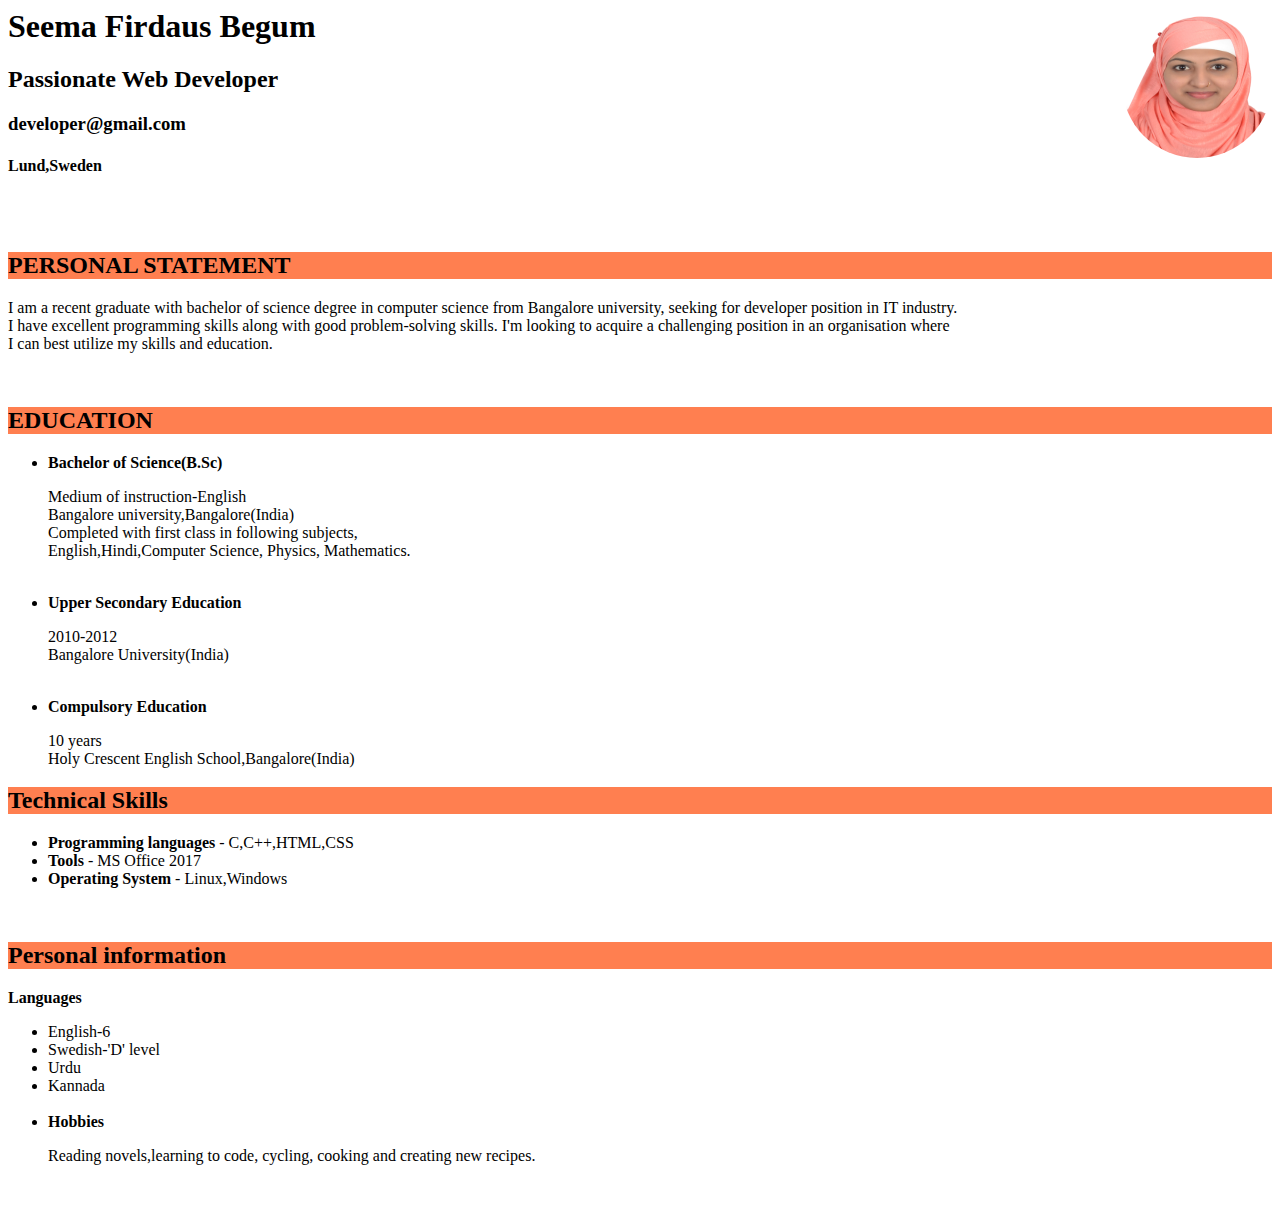
<file: week1/index.html>
<html>
   <head>
      <title> My Resume</title>
      <meta charset = "UTF-8">
      <link rel="stylesheet" type="text/css" href="styles.css">
   </head>
   <body>
      <p>
         <img src="photo.jpg" alt="photo" align="right" style="width:150px;height:150px">
      </p>
      <header>
         <h1>Seema Firdaus Begum</h1>
         <h2>Passionate Web Developer</h2>
         <h3>developer@gmail.com</h3>
         <h4>Lund,Sweden</h4>
      </header>
      <br>
      <br>
      <section>
         <h2>PERSONAL STATEMENT</h2>
      </section>
      <p>I am a recent graduate with bachelor of science degree in computer science from
         Bangalore university, seeking for developer position in IT industry.<br> I have excellent 
         programming skills along with good problem-solving skills. I'm looking to acquire a 
         challenging position in an organisation where <br>
         I can best utilize my skills and education. 
      </p>
      <br>
      <section>
         <h2>EDUCATION</h2>
      </section>
      <ul>
         <li><b>Bachelor of Science(B.Sc)</b></li>
         <p>Medium of instruction-English<br>
            Bangalore university,Bangalore(India)<br>
            Completed with first class in following subjects,<br>
            English,Hindi,Computer Science,
            Physics, Mathematics.
         </p>
         <br>
         <li><b>Upper Secondary Education</b></li>
         <p>2010-2012<br>
            Bangalore University(India)
         </p>
         <br>
         <li><b>Compulsory Education</b></li>
         <p>10 years<br>
            Holy Crescent  English School,Bangalore(India)
            <br>
      </ul>
      <section>
         <h2>Technical Skills</h2>
      </section>
      <ul>
         <li><b>Programming languages</b> - C,C++,HTML,CSS</li>
         <li><b>Tools</b> - MS Office 2017</li>
         <li><b>Operating System</b> - Linux,Windows</li>
      </ul>
      <br>
      <section>
         <h2>Personal information</h2>
      </section>
      <b>Languages</b>
      <ul>
         <li>English-6</li>
         <li>Swedish-'D' level</li>
         <li>Urdu</li>
         <li>Kannada</li>
         <br>
         <li><b>Hobbies</b></li>
         <p>Reading novels,learning to code, cycling, cooking and creating new recipes.</p>
      </ul>
      <br>
   </body>
</html>
</file>
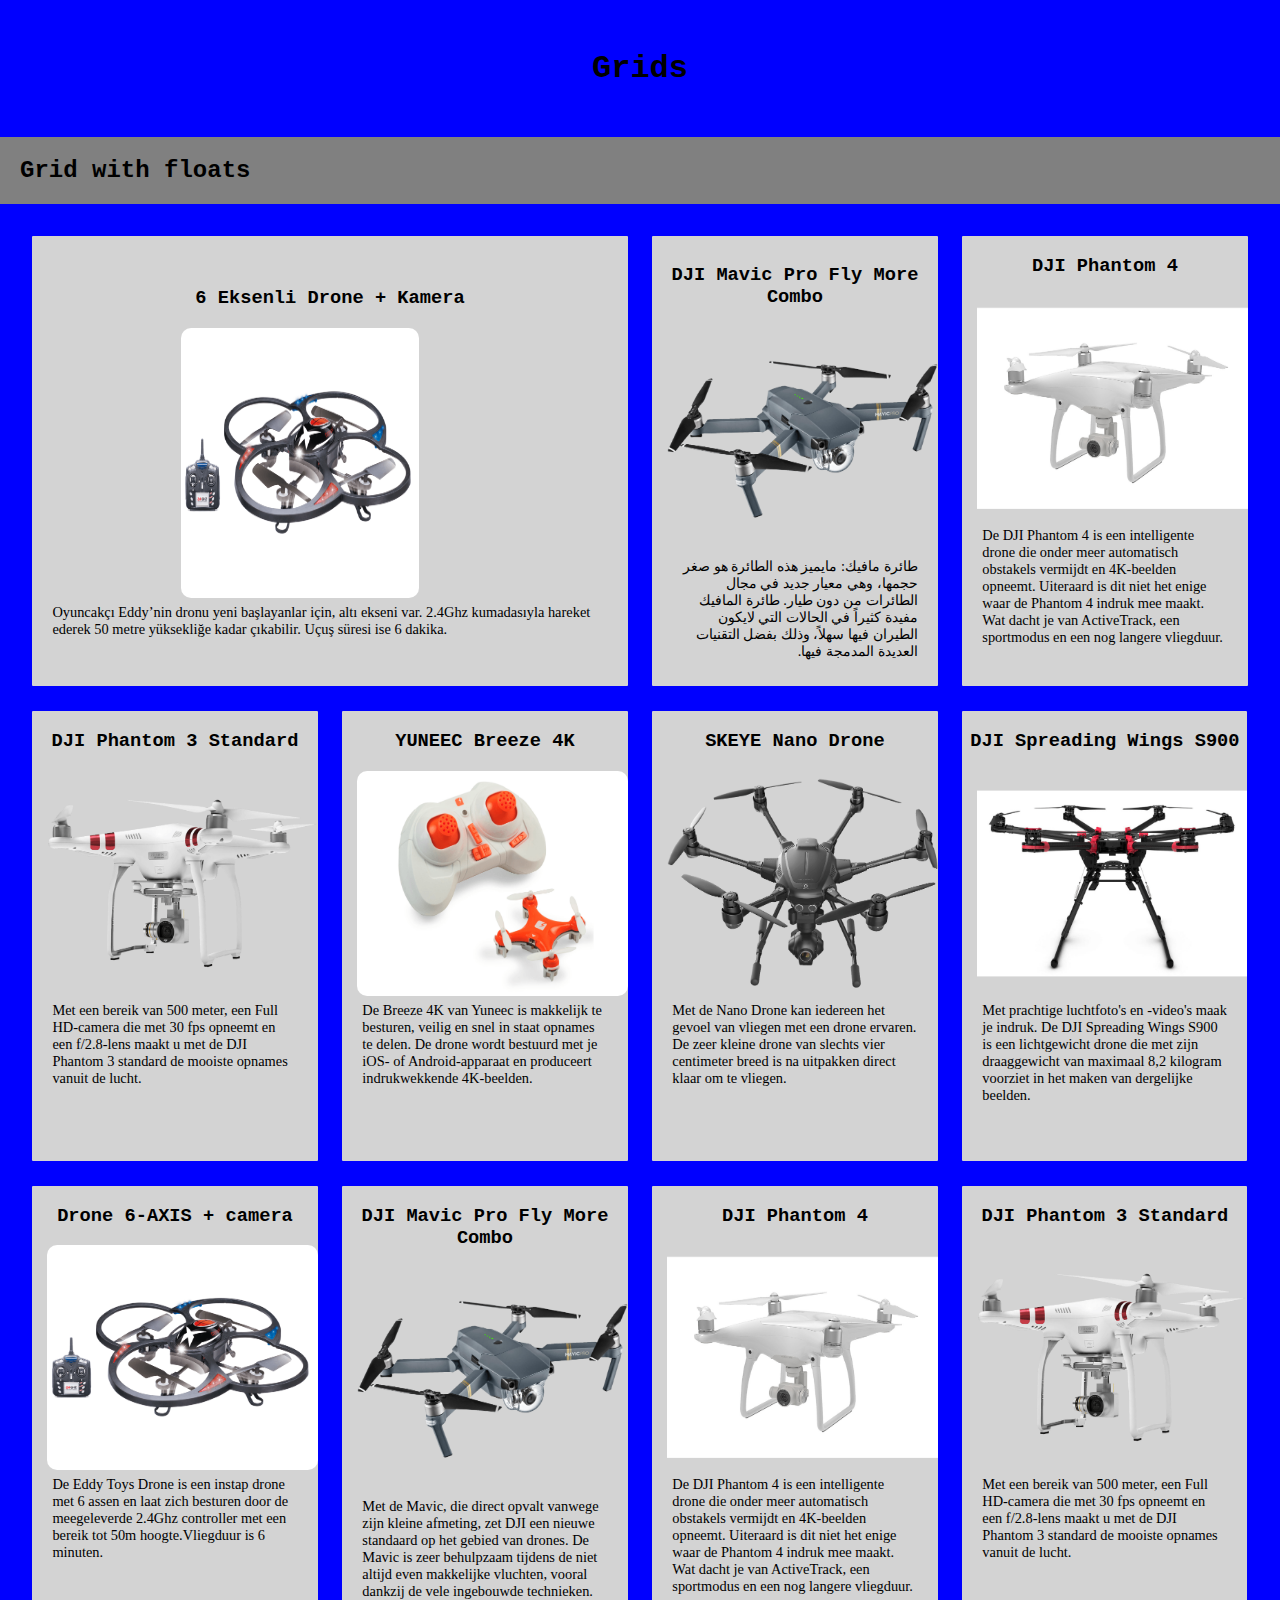
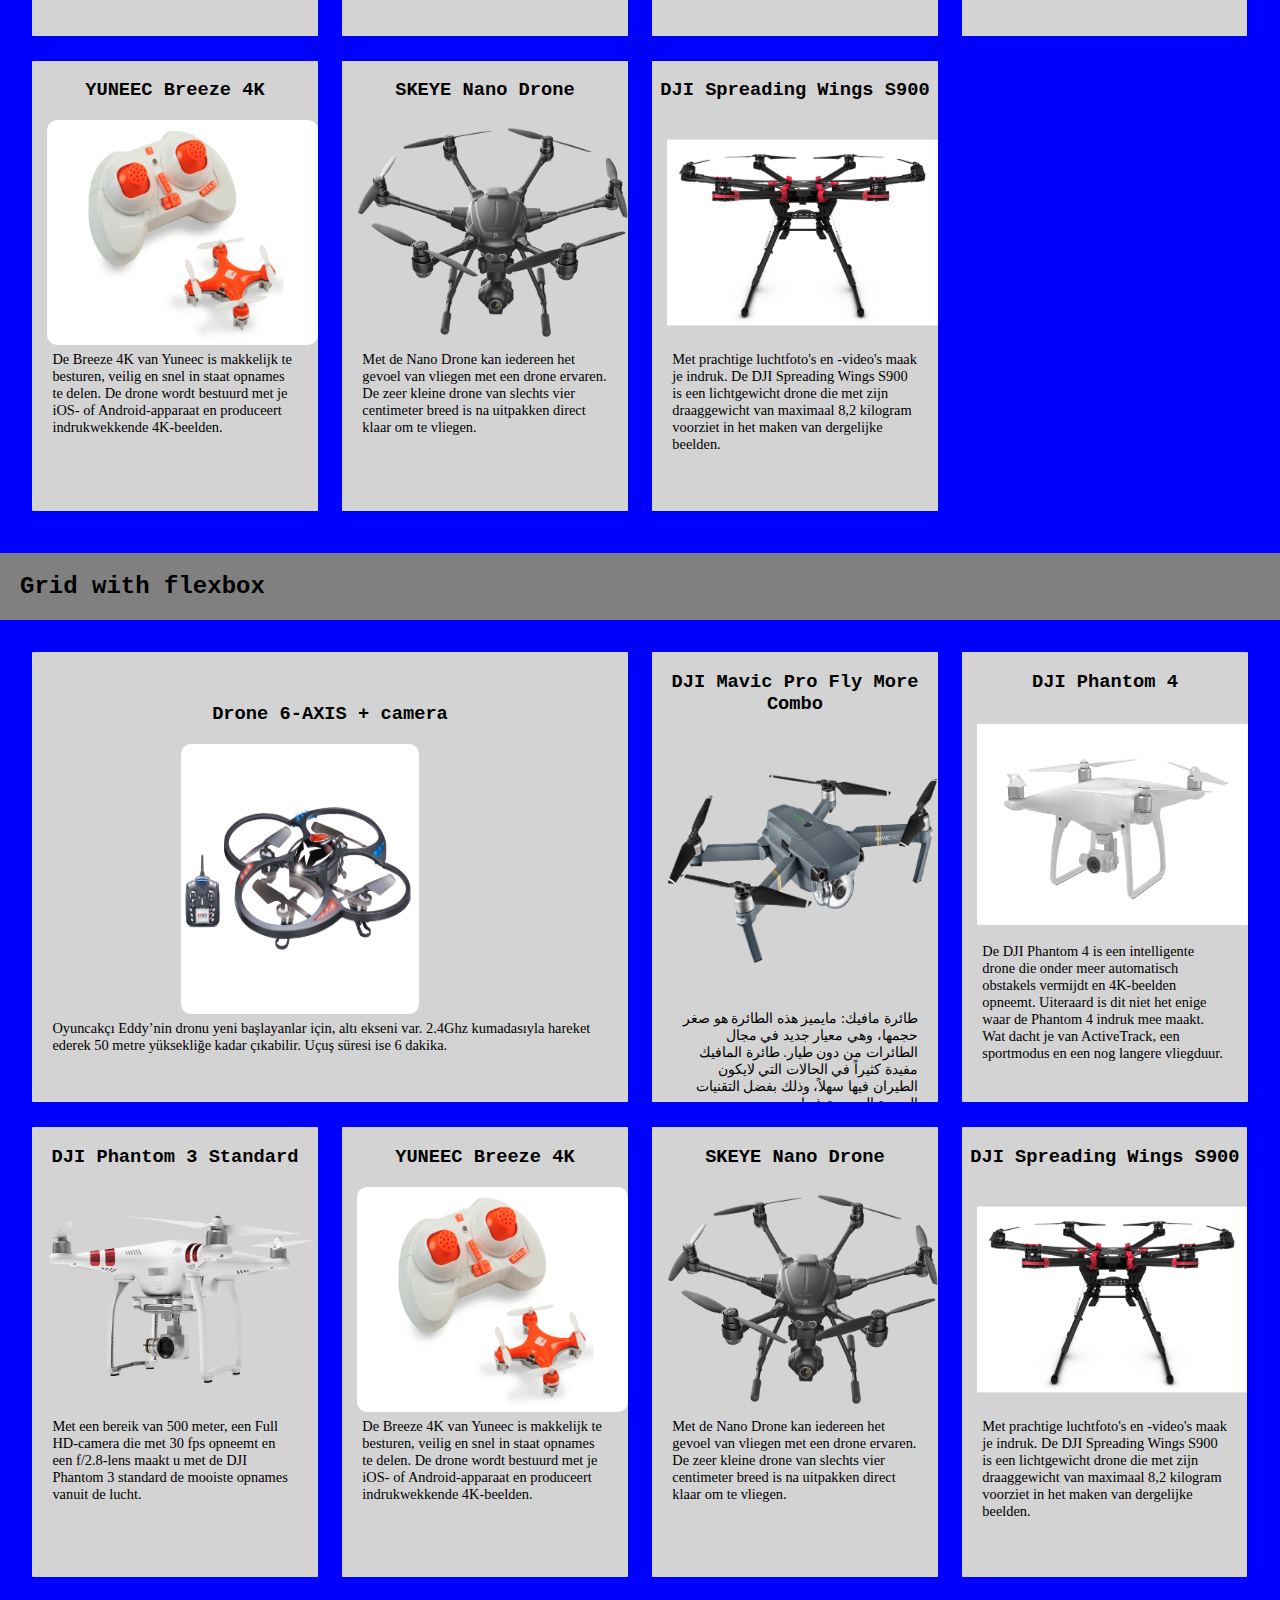
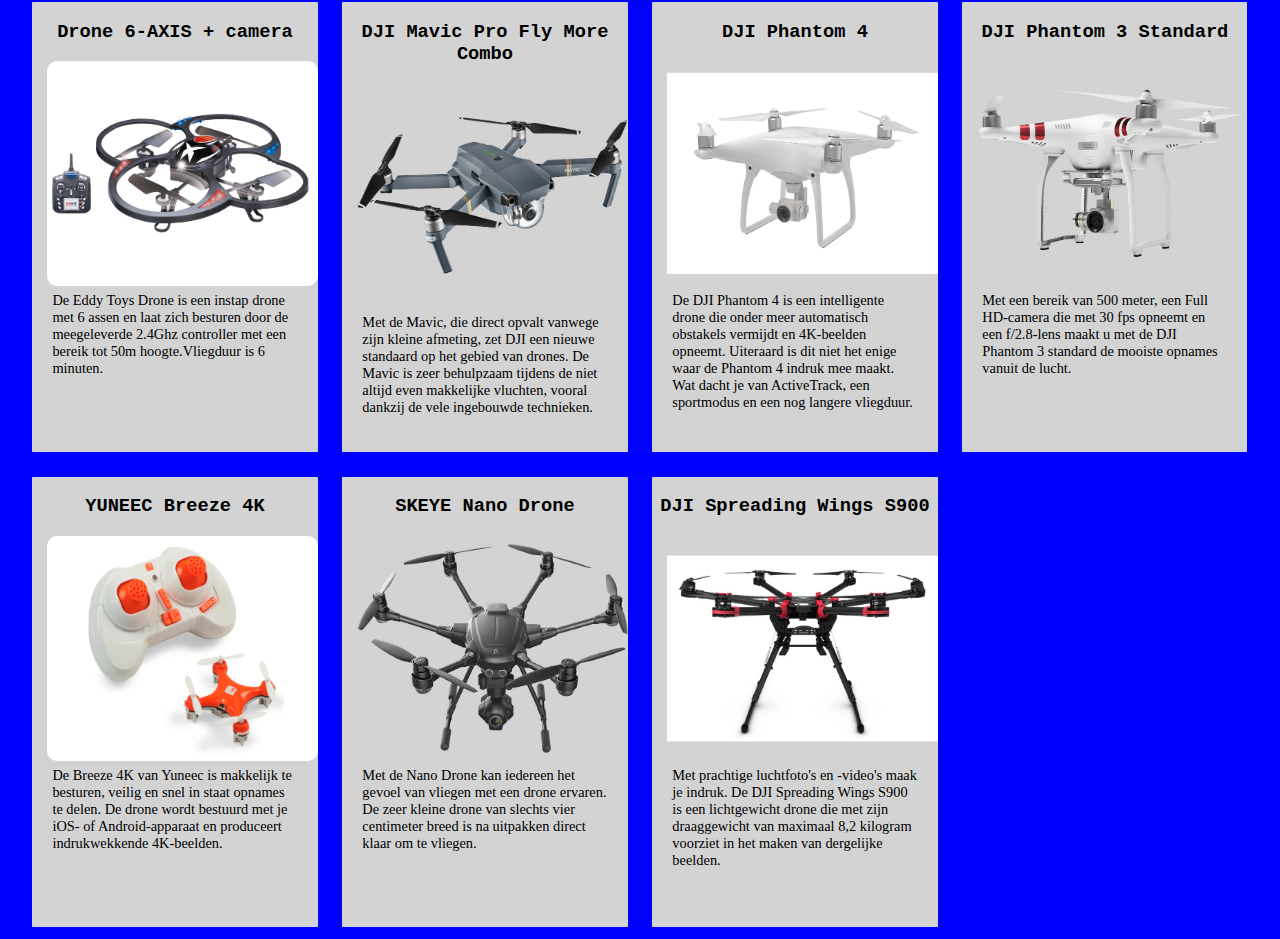
<file: week2/Homework2/index.html>
<!doctype html>
<html>
    <head>
        <meta charset="utf-8">
        <meta name="viewport" content="width=device-width, initial-scale=1.0">
        <title>Grids</title>
        <link rel="stylesheet" href="style.css">
    </head>
    <body>
        <header>
            <h1>Grids</h1>
        </header>
        <main>
            <section>
                <h2>Grid with floats</h2>
                <ul id="grid-floats">
                    <li class="grid-item">
                        <h3>6 Eksenli Drone + Kamera</h3>
                        <img src="images/drone1.png">
                        <p>Oyuncakçı Eddy’nin dronu yeni başlayanlar için, altı ekseni var. 2.4Ghz kumadasıyla hareket ederek 50 metre yüksekliğe kadar çıkabilir. Uçuş süresi ise 6 dakika.</p>
                    </li>
                    <li class="grid-item">
                        <h3>DJI Mavic Pro Fly More Combo</h3>
                        <img src="images/drone2.png">
                         <p dir="rtl">طائرة مافيك: مايميز هذه الطائرة هو صغر حجمها، وهي معيار جديد في مجال الطائرات من دون طيار. طائرة المافيك مفيدة كثيراً في الحالات التي لايكون الطيران فيها سهلاً، وذلك بفضل التقنيات العديدة المدمجة فيها.</p>
                    </li>
                    <li class="grid-item">
                        <h3>DJI Phantom 4</h3>
                        <img src="images/drone3.png">
                        <p>De DJI Phantom 4 is een intelligente drone die onder meer automatisch obstakels vermijdt en 4K-beelden opneemt. Uiteraard is dit niet het enige waar de Phantom 4 indruk mee maakt. Wat dacht je van ActiveTrack, een sportmodus en een nog langere vliegduur.</p>
                    </li>
                    <li class="grid-item">
                        <h3>DJI Phantom 3 Standard</h3>
                        <img src="images/drone4.png">
                        <p>Met een bereik van 500 meter, een Full HD-camera die met 30 fps opneemt en een f/2.8-lens maakt u met de DJI Phantom 3 standard de mooiste opnames vanuit de lucht.</p>
                    </li>
                    <li class="grid-item">
                        <h3>YUNEEC Breeze 4K</h3>
                        <img src="images/drone5.png">
                        <p>De Breeze 4K van Yuneec is makkelijk te besturen, veilig en snel in staat opnames te delen. De drone wordt bestuurd met je iOS- of Android-apparaat en produceert indrukwekkende 4K-beelden.</p>
                    </li>
                    <li class="grid-item">
                        <h3>SKEYE Nano Drone</h3>
                        <img src="images/drone6.png">
                        <p>Met de Nano Drone kan iedereen het gevoel van vliegen met een drone ervaren. De zeer kleine drone van slechts vier centimeter breed is na uitpakken direct klaar om te vliegen.</p>
                    </li>
                    <li class="grid-item">
                        <h3>DJI Spreading Wings S900</h3>
                        <img src="images/drone7.png">
                        <p>Met prachtige luchtfoto's en -video's maak je indruk. De DJI Spreading Wings S900 is een lichtgewicht drone die met zijn draaggewicht van maximaal 8,2 kilogram voorziet in het maken van dergelijke beelden.</p>
                    </li>
                    <li class="grid-item">
                        <h3>Drone 6-AXIS + camera</h3>
                        <img src="images/drone1.png">
                        <p>De Eddy Toys Drone is een instap drone met 6 assen en laat zich besturen door de meegeleverde 2.4Ghz controller met een bereik tot 50m hoogte.Vliegduur is 6 minuten.</p>
                    </li>
                    <li class="grid-item">
                        <h3>DJI Mavic Pro Fly More Combo</h3>
                        <img src="images/drone2.png">
                        <p>Met de Mavic, die direct opvalt vanwege zijn kleine afmeting, zet DJI een nieuwe standaard op het gebied van drones. De Mavic is zeer behulpzaam tijdens de niet altijd even makkelijke vluchten, vooral dankzij de vele ingebouwde technieken.</p>
                    </li>
                    <li class="grid-item">
                        <h3>DJI Phantom 4</h3>
                        <img src="images/drone3.png">
                        <p>De DJI Phantom 4 is een intelligente drone die onder meer automatisch obstakels vermijdt en 4K-beelden opneemt. Uiteraard is dit niet het enige waar de Phantom 4 indruk mee maakt. Wat dacht je van ActiveTrack, een sportmodus en een nog langere vliegduur.</p>
                    </li>
                    <li class="grid-item">
                        <h3>DJI Phantom 3 Standard</h3>
                        <img src="images/drone4.png">
                        <p>Met een bereik van 500 meter, een Full HD-camera die met 30 fps opneemt en een f/2.8-lens maakt u met de DJI Phantom 3 standard de mooiste opnames vanuit de lucht.</p>
                    </li>
                    <li class="grid-item">
                        <h3>YUNEEC Breeze 4K</h3>
                        <img src="images/drone5.png">
                        <p>De Breeze 4K van Yuneec is makkelijk te besturen, veilig en snel in staat opnames te delen. De drone wordt bestuurd met je iOS- of Android-apparaat en produceert indrukwekkende 4K-beelden.</p>
                    </li>
                    <li class="grid-item">
                        <h3>SKEYE Nano Drone</h3>
                        <img src="images/drone6.png">
                        <p>Met de Nano Drone kan iedereen het gevoel van vliegen met een drone ervaren. De zeer kleine drone van slechts vier centimeter breed is na uitpakken direct klaar om te vliegen.</p>
                    </li>
                    <li class="grid-item">
                        <h3>DJI Spreading Wings S900</h3>
                        <img src="images/drone7.png">
                        <p>Met prachtige luchtfoto's en -video's maak je indruk. De DJI Spreading Wings S900 is een lichtgewicht drone die met zijn draaggewicht van maximaal 8,2 kilogram voorziet in het maken van dergelijke beelden.</p>
                    </li>
                </ul>
                
            </section>
            <section>
                <h2>Grid with flexbox</h2>
                <ul id="grid-flex">
                    <li class="grid-item">
                        <h3>Drone 6-AXIS + camera</h3>
                        <img src="images/drone1.png">
                        <p>Oyuncakçı Eddy’nin dronu yeni başlayanlar için, altı ekseni var. 2.4Ghz kumadasıyla hareket ederek 50 metre yüksekliğe kadar çıkabilir. Uçuş süresi ise 6 dakika.</p>
                    </li>
                    <li class="grid-item">
                        <h3>DJI Mavic Pro Fly More Combo</h3>
                        <img src="images/drone2.png">
                         <p dir="rtl">طائرة مافيك: مايميز هذه الطائرة هو صغر حجمها، وهي معيار جديد في مجال الطائرات من دون طيار. طائرة المافيك مفيدة كثيراً في الحالات التي لايكون الطيران فيها سهلاً، وذلك بفضل التقنيات العديدة المدمجة فيها.</p>
                    </li>
                    <li class="grid-item">
                        <h3>DJI Phantom 4</h3>
                        <img src="images/drone3.png">
                        <p>De DJI Phantom 4 is een intelligente drone die onder meer automatisch obstakels vermijdt en 4K-beelden opneemt. Uiteraard is dit niet het enige waar de Phantom 4 indruk mee maakt. Wat dacht je van ActiveTrack, een sportmodus en een nog langere vliegduur.</p>
                    </li>
                    <li class="grid-item">
                        <h3>DJI Phantom 3 Standard</h3>
                        <img src="images/drone4.png">
                        <p>Met een bereik van 500 meter, een Full HD-camera die met 30 fps opneemt en een f/2.8-lens maakt u met de DJI Phantom 3 standard de mooiste opnames vanuit de lucht.</p>
                    </li>
                    <li class="grid-item">
                        <h3>YUNEEC Breeze 4K</h3>
                        <img src="images/drone5.png">
                        <p>De Breeze 4K van Yuneec is makkelijk te besturen, veilig en snel in staat opnames te delen. De drone wordt bestuurd met je iOS- of Android-apparaat en produceert indrukwekkende 4K-beelden.</p>
                    </li>
                    <li class="grid-item">
                        <h3>SKEYE Nano Drone</h3>
                        <img src="images/drone6.png">
                        <p>Met de Nano Drone kan iedereen het gevoel van vliegen met een drone ervaren. De zeer kleine drone van slechts vier centimeter breed is na uitpakken direct klaar om te vliegen.</p>
                    </li>
                    <li class="grid-item">
                        <h3>DJI Spreading Wings S900</h3>
                        <img src="images/drone7.png">
                        <p>Met prachtige luchtfoto's en -video's maak je indruk. De DJI Spreading Wings S900 is een lichtgewicht drone die met zijn draaggewicht van maximaal 8,2 kilogram voorziet in het maken van dergelijke beelden.</p>
                    </li>
                    <li class="grid-item">
                        <h3>Drone 6-AXIS + camera</h3>
                        <img src="images/drone1.png">
                        <p>De Eddy Toys Drone is een instap drone met 6 assen en laat zich besturen door de meegeleverde 2.4Ghz controller met een bereik tot 50m hoogte.Vliegduur is 6 minuten.</p>
                    </li>
                    <li class="grid-item">
                        <h3>DJI Mavic Pro Fly More Combo</h3>
                        <img src="images/drone2.png">
                        <p>Met de Mavic, die direct opvalt vanwege zijn kleine afmeting, zet DJI een nieuwe standaard op het gebied van drones. De Mavic is zeer behulpzaam tijdens de niet altijd even makkelijke vluchten, vooral dankzij de vele ingebouwde technieken.</p>
                    </li>
                    <li class="grid-item">
                        <h3>DJI Phantom 4</h3>
                        <img src="images/drone3.png">
                        <p>De DJI Phantom 4 is een intelligente drone die onder meer automatisch obstakels vermijdt en 4K-beelden opneemt. Uiteraard is dit niet het enige waar de Phantom 4 indruk mee maakt. Wat dacht je van ActiveTrack, een sportmodus en een nog langere vliegduur.</p>
                    </li>
                    <li class="grid-item">
                        <h3>DJI Phantom 3 Standard</h3>
                        <img src="images/drone4.png">
                        <p>Met een bereik van 500 meter, een Full HD-camera die met 30 fps opneemt en een f/2.8-lens maakt u met de DJI Phantom 3 standard de mooiste opnames vanuit de lucht.</p>
                    </li>
                    <li class="grid-item">
                        <h3>YUNEEC Breeze 4K</h3>
                        <img src="images/drone5.png">
                        <p>De Breeze 4K van Yuneec is makkelijk te besturen, veilig en snel in staat opnames te delen. De drone wordt bestuurd met je iOS- of Android-apparaat en produceert indrukwekkende 4K-beelden.</p>
                    </li>
                    <li class="grid-item">
                        <h3>SKEYE Nano Drone</h3>
                        <img src="images/drone6.png">
                        <p>Met de Nano Drone kan iedereen het gevoel van vliegen met een drone ervaren. De zeer kleine drone van slechts vier centimeter breed is na uitpakken direct klaar om te vliegen.</p>
                    </li>
                    <li class="grid-item">
                        <h3>DJI Spreading Wings S900</h3>
                        <img src="images/drone7.png">
                        <p>Met prachtige luchtfoto's en -video's maak je indruk. De DJI Spreading Wings S900 is een lichtgewicht drone die met zijn draaggewicht van maximaal 8,2 kilogram voorziet in het maken van dergelijke beelden.</p>
                    </li>
                </ul>
            </section>
        </main>
    </body>
</html>
</file>
<file: week1/styles.css>
#container{
	width: 100%;
	margin: 0 auto;
	padding: 0.5%;
	background: white;

}
img{
	border-radius: 70%;
}
h1{
	font-family: calibri;
	color: black;
}

section{
	padding: 0.0%;
	background: coral;
}
body{
	font-family: sans serif, ariel;
	line-height: 1,5;
}
</file>
<file: week2/Homework2/style.css>
body{
margin: 0px;
background-color: yellow;
}
h1 ,h2, h3{
text-align: center;
font-family: Cambria, Cochin, Georgia, Times, 'Times New Roman', serif;
}
section{
display: flex;
flex-direction: column;
justify-content: center;
align-items: center;
width: 100%;
margin: auto;
}
header{
    width: 100%;
    margin: 0px auto;
    background-color: grey;
}
h1{
    width: 100%;
    padding: 20px;
    color: black;
    margin: 0px;

}section h2{
 text-align: center;
}
h2  {
    background-color: grey;
    width: 100%;
    height: 30%;
    padding: 2px;
    color: black;
    margin-top: 50px;

}
main h2:first-child{
    margin-top: 0px;
}
main h2:nth-child(1){
    padding: 20px;
}

ul{
display: inline;
list-style: none;
margin-block-start: 0px;
margin-block-end: 0px;
margin-inline-start: 0px;
margin-inline-end: 0px;
padding-inline-start: 0px;
}
#grid-floats .grid-item {
width: 46%;
height: 300px;
border-radius: 1px;
margin:2%;
align-items: center;
cursor: pointer; 
overflow: hidden;
background-color: white;

}
ul li img{
overflow: hidden;
height: 20%;
width: 90%;
margin-left: 5%;
}

p{
font-family:Cambria, Cochin, Georgia, Times, 'Times New Roman', serif;
font-size: 0.9em;
overflow: hidden;
padding: 0px 10px;
max-height: 40%;

}
h3{
text-align: center;
}

#grid-floats .grid-item{
float: left;

}
#grid-floats .grid-item:first-child
{
width: 96%;
align-content: center;
justify-content: center;
}


#grid-floats 
li:first-child img{
width: 95%;
height:40%;


}

#grid-flex {
margin: auto;
list-style: none;
display: -webkit-box;
display: -moz-box;
display: -ms-flexbox;
display: -webkit-flex;
display: flex;
flex-wrap: wrap;
flex-direction: row;
}
#grid-flex .grid-item{
    width: 46%;
    height: 300px;
    border-radius: 1px;
    margin:2%;
    align-items: center;
    cursor: pointer; 
    overflow: hidden;
    background-color: white;


}

#grid-flex .grid-item:first-child
{
width: 96%;
align-content: center;
justify-content: center;
}
#grid-flex 
li:first-child img
{
width: 95%;
height: 60%;

}
@media(min-width:600px){
    * {
    box-sizing:border-box;
     }
    body{
        margin: 0px;
        background-color: #f2f2f2
    }
    h1 ,h2, h3{
        text-align: center;
        font-family: 'Courier New', Courier, monospace;
    }
    section{
        display: flex;
        flex-direction: column;
        justify-content: center;
        align-items: center;
        width: 100%;
        margin: auto;
    }
    header{
        width: 100%;
        margin: 0px auto;
        background-color: grey;
    }
    h1{
        width: 100%;
        padding: 30px;
        color:black;
        margin: 0px;
   
   }
    section h2{
         text-align: left;
    }
    h2  {
        background-color: grey;
        width: 100%;
        height: 40%;
        padding: 10px;
        color: black;
        margin-top: 50px;
    
    }
    main h2:first-child{
        margin-top: 0px;
    }
    main h2:nth-child(1){
        padding: 20px;
    }
    
    ul{
        display: inline;
        list-style: none;
        margin-block-start: 0px;
        margin-block-end: 0px;
        margin-inline-start: 0px;
        margin-inline-end: 0px;
        padding-inline-start: 0px;
    }
    
    
    #grid-floats .grid-item {
        width: 29%;
        height: 400px;
        border-radius: 1px;
        margin:2%;
        align-items: center;
        cursor: pointer; 
        overflow: hidden;
        background-color: burlywood;

    }
    ul li img{
        border-radius: 10px;
        overflow: hidden;
        align-content: center;
        align-items: center;
        height: 40%;
        width: 90%;
        margin-left: 5%;
    }
   
    p{
        font-family: Cambria, Cochin, Georgia, Times, 'Times New Roman', serif;
        font-size: 0.9em;
        overflow: hidden;
        padding: 0px 15px;
        margin: 2px;
        
    }
    h3{
        text-align: center;
    }
    
    #grid-floats .grid-item{
        float: left;
    
    }
    #grid-floats .grid-item:first-child,
    #grid-floats .grid-item:nth-child(2)
    {
        width: 45.5%;
        align-content: center;
        justify-content: center;
    }
  
    
    #grid-floats 
    li:first-child img,
    li:nth-child(2) img{
        width: 95%;

    
    }
    
    #grid-flex {
      margin: auto;
      list-style: none;
      display: -webkit-box;
      display: -moz-box;
      display: -ms-flexbox;
      display: -webkit-flex;
      display: flex;
      flex-wrap: wrap;
      flex-direction: row;
    }
    #grid-flex .grid-item{
        width: 29%;
        height: 400px;
        border-radius: 1px;
        margin:2%;
        align-items: center;
        cursor: pointer; 
        overflow: hidden;
        background-color: white;

    }
    
    #grid-flex .grid-item:first-child,
    #grid-flex .grid-item:nth-child(2)
    {
        width: 45.5%;
        align-content: center;
        justify-content: center;
    }
    #grid-flex 
    li:first-child img
    {
        width: 95%;
        height: 60%;
    
    }
    #grid-flex 
    li:nth-child(2) img
    {
        width: 95%;
        height: 60%;
        margin-right: 2%;
    
    }
    
} 
@media (min-width:1025px){

body{
    margin: 0px;
    background-color: blue;
}
h1 ,h2, h3{
    text-align: center;
    font-family: 'Courier New', Courier, monospace;
}
header{
    width: 100%;
    margin: 0px auto;
    background-color: blue;

}
section{
    display: flex;
    flex-direction: column;
    justify-content: center;
    align-items: center;
    width: 100%;
    margin: auto;
}
h1{
     width: 100%;
     padding: 50px;
     color: black;
     margin: 0px;

}
ul{
    display: inline;
    list-style: none;
    padding: 0px 20px 0px;
    margin-bottom:30px;
}

h2  {
    background-color: grey;
    width: 100%;
    height: 40%;
    padding: 10px;
    color: black;
    margin-top: 50px;
    
    
}

main h2:first-child{
    margin-top: 0px;
    
}

main h2:nth-child(1){
    padding: 20px;
}

ul li img{
    border-radius: 10px;
    overflow: hidden;
    align-content: center;
    width: 95%;
    height: 50%;
    margin-left: 5%;;
}




p{
    font-family: Cambria, Cochin, Georgia, Times, 'Times New Roman', serif;
    font-size: 0.9em;
    overflow: hidden;
    padding: 0px  10px 15px;
    margin: 2px 10px;
    
}
h3{
    text-align: center;
}
#grid-floats .grid-item {
    width: 23%;
    height: 450px;
    margin: 1%;
    align-items: center;
    cursor: pointer; 
    overflow: hidden;
    background-color: lightgray;

}
#grid-floats .grid-item{
    float: left;

}
#grid-floats .grid-item:first-child
{
    width: 48%;
    align-content: center;
    justify-content: center;
}
#grid-floats .grid-item:nth-child(2)
    {
        width: 23%;
    }
#grid-floats 
.grid-item:first-child img{
    width: 40%;
    height: 60%;
    margin-left:25% ;

}

#grid-flex {
  margin: auto;
  list-style: none;
  display: flex;
  flex-direction: row;

}
#grid-flex .grid-item{
    flex-basis: 23%;
    height: 450px;
    margin: 1%;
    align-items: center;
    cursor: pointer; 
    overflow: hidden;
    background-color: lightgrey;
}


#grid-flex li:first-child{
    flex-basis: 48%;
    align-content: center;
    justify-content: center;
}
#grid-flex 
li:first-child img{
    width: 40%;
    height: 60%;
    margin-left:25% ;

}
}
</file>
